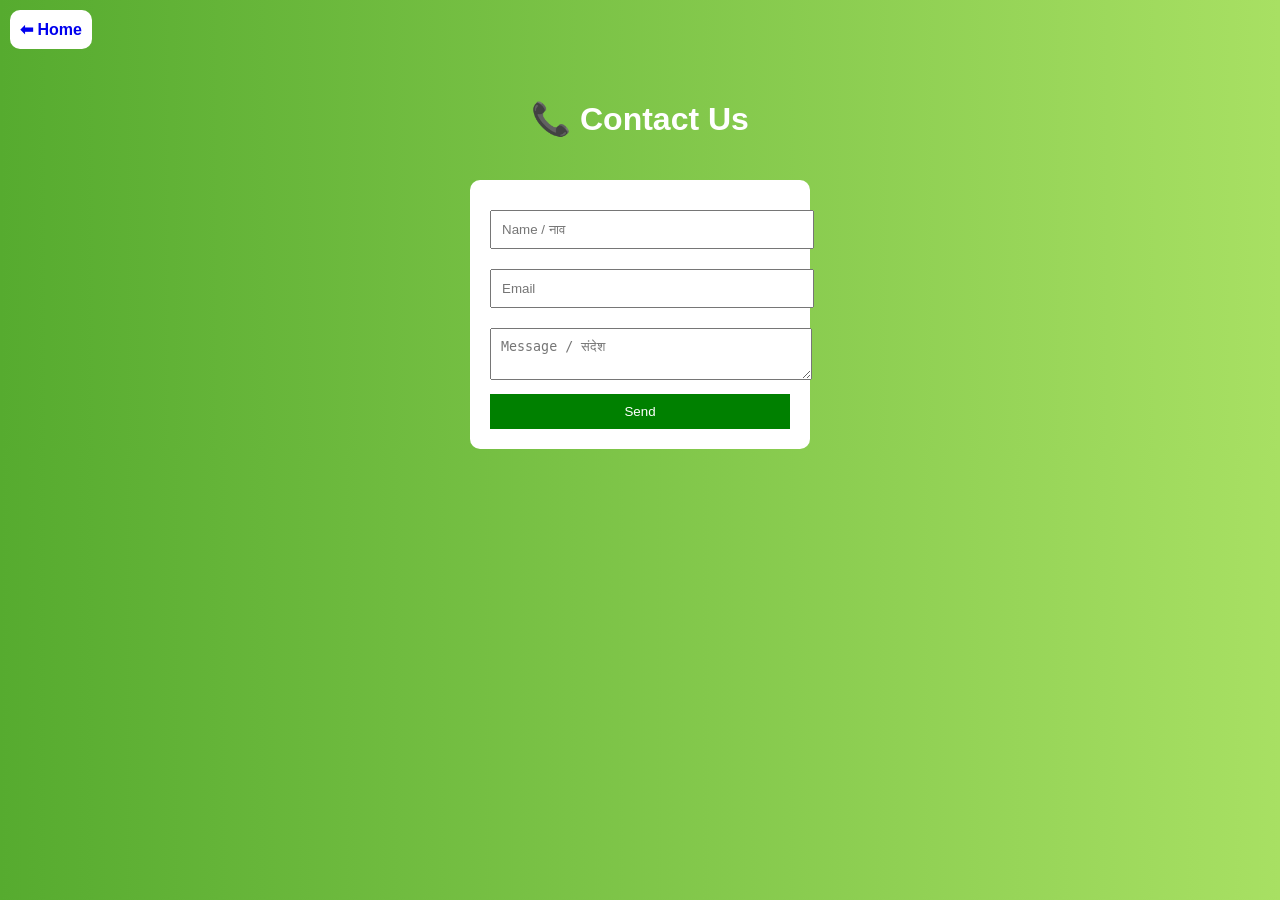
<file: contact.html>
<!DOCTYPE html>
<html>
<head>
<title>Contact</title>
<style>
body { font-family: Arial; margin:0; background: linear-gradient(to right,#56ab2f,#a8e063); }
h1 { text-align:center; color:white; padding:20px; }

.back {
  margin:10px;
  display:inline-block;
  padding:10px;
  background:white;
  text-decoration:none;
  border-radius:10px;
  font-weight:bold;
}

.form {
  width:300px;
  margin:auto;
  background:white;
  padding:20px;
  border-radius:10px;
}

input, textarea {
  width:100%;
  padding:10px;
  margin:10px 0;
}

button {
  width:100%;
  padding:10px;
  background:green;
  color:white;
  border:none;
}
</style>
</head>

<body>

<a href="index.html" class="back">⬅ Home</a>

<h1>📞 Contact Us</h1>

<div class="form">

<form>
<input type="text" placeholder="Name / नाव">
<input type="email" placeholder="Email">
<textarea placeholder="Message / संदेश"></textarea>
<button>Send</button>
</form>

</div>

</body>
</html>
</file>
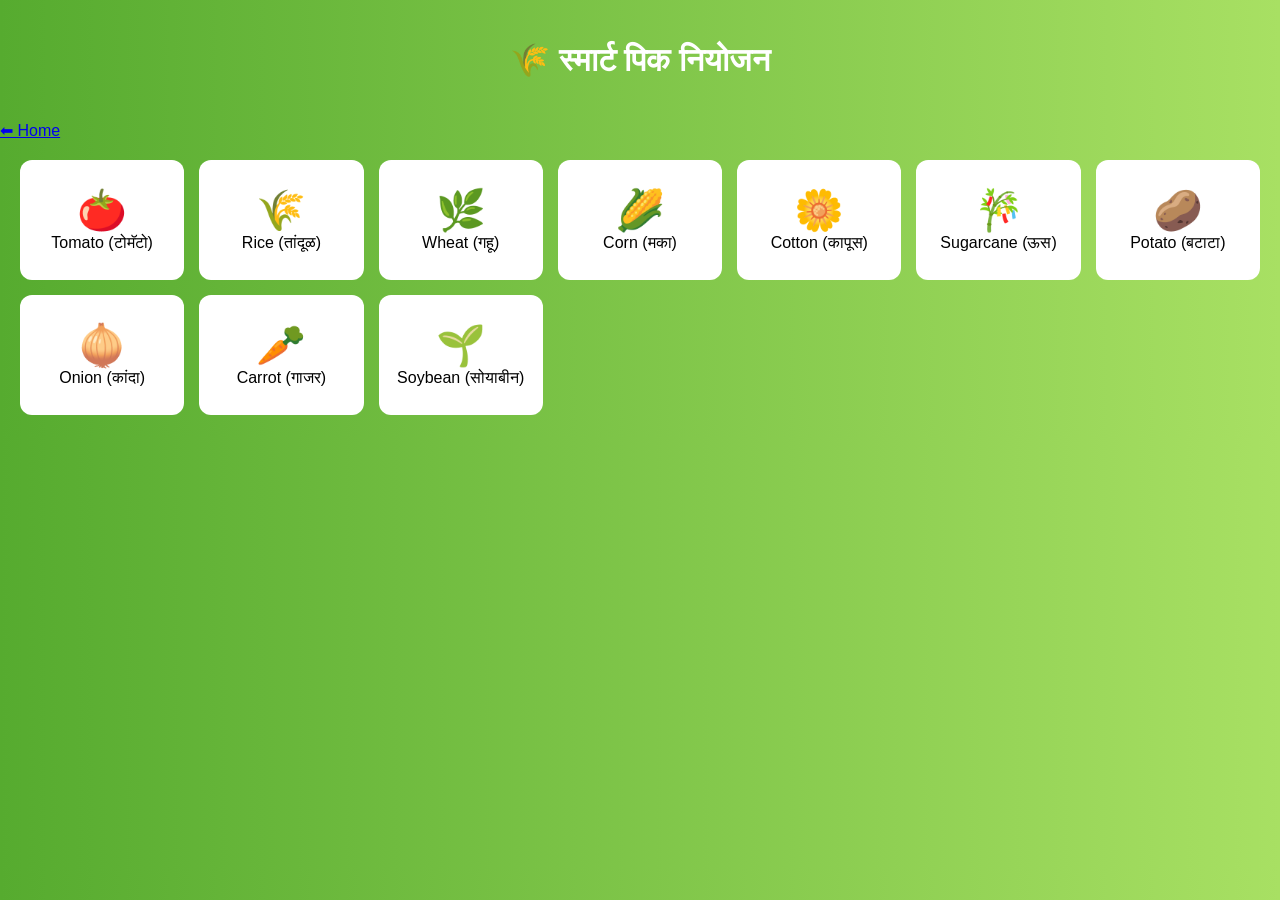
<file: crop.html>
<!DOCTYPE html>
<html>
<head>
  <title>Smart Crop Planner</title>

  <style>
  body {
    font-family: Arial;
    margin: 0;
    background: linear-gradient(to right, #56ab2f, #a8e063);
    transition: 0.4s;
  }

  .dark {
    background: #121212;
    color: white;
  }

  h1 {
    text-align: center;
    color: white;
    padding: 20px;
  }
.back {
  display: inline-block;
  margin: 10px 20px;
  padding: 10px 18px;
  background: white;
  color: black;
  border-radius: 20px;
  text-decoration: none;
  font-weight: bold;
  transition: 0.3s;
}

.back:hover {
  background: #dcedc8;
  transform: scale(1.05);
}

  /* TOP BAR */
  .top {
    text-align: center;
    margin: 10px;
  }

  .top button, .back {
    padding: 8px 15px;
    margin: 5px;
    border-radius: 10px;
    border: none;
    cursor: pointer;
    text-decoration: none;
    background: white;
    color: black;
    font-weight: bold;
  }

  /* GRID */
  .crops {
    display: grid;
    grid-template-columns: repeat(auto-fit, minmax(150px,1fr));
    gap: 15px;
    padding: 20px;
  }

  .crop {
    display: flex;
    flex-direction: column;
    align-items: center;
    justify-content: center;
    height: 120px;
    background: white;
    border-radius: 12px;
    cursor: pointer;
    transition: 0.3s;
  }

  .crop:hover {
    transform: scale(1.05);
    background: #dcedc8;
  }

  .icon {
    font-size: 40px;
    pointer-events: none;
  }

  .crop span {
    pointer-events: none;
  }

  /* DETAILS */
  .details {
    padding: 20px;
    display: none;
  }

  .card {
    background: white;
    padding: 20px;
    border-radius: 15px;
    animation: fade 0.5s;
  }

  .card img {
    width: 100%;
    border-radius: 10px;
  }

  @keyframes fade {
    from {opacity:0; transform:translateY(20px);}
    to {opacity:1;}
  }

  </style>
</head>

<body id="body">


<h1>🌾 स्मार्ट पिक नियोजन</h1>
<a href="index.html">⬅ Home</a>
<div class="crops">

<div class="crop" onclick="show('tomato')">
  <span class="icon">🍅</span>
  <span>Tomato (टोमॅटो)</span>
</div>

<div class="crop" onclick="show('rice')">
  <span class="icon">🌾</span>
  <span>Rice (तांदूळ)</span>
</div>

<div class="crop" onclick="show('wheat')">
  <span class="icon">🌿</span>
  <span>Wheat (गहू)</span>
</div>

<div class="crop" onclick="show('corn')">
  <span class="icon">🌽</span>
  <span>Corn (मका)</span>
</div>

<div class="crop" onclick="show('cotton')">
  <span class="icon">🌼</span>
  <span>Cotton (कापूस)</span>
</div>

<div class="crop" onclick="show('sugarcane')">
  <span class="icon">🎋</span>
  <span>Sugarcane (ऊस)</span>
</div>

<div class="crop" onclick="show('potato')">
  <span class="icon">🥔</span>
  <span>Potato (बटाटा)</span>
</div>

<div class="crop" onclick="show('onion')">
  <span class="icon">🧅</span>
  <span>Onion (कांदा)</span>
</div>

<div class="crop" onclick="show('carrot')">
  <span class="icon">🥕</span>
  <span>Carrot (गाजर)</span>
</div>

<div class="crop" onclick="show('soybean')">
  <span class="icon">🌱</span>
  <span>Soybean (सोयाबीन)</span>
</div>

</div>
<!-- DETAILS -->
<div class="details" id="details">
  <div class="card" id="card"></div>
</div>

<script>

let lang = "en";

function setLang(l){
  lang = l;
}

function toggleMode(){
  document.getElementById("body").classList.toggle("dark");
}

function show(crop){

const data = {

tomato: {

en:`🍅 Tomato<br>Soil: Loamy<br>Sowing: Feb-March<br>Water: Moderate<br>Harvest: 60-80 days<br>Pesticide: Neem Oil`,
mr:`🍅 टोमॅटो<br>माती: लोमी<br>पेरणी: फेब्रुवारी-मार्च<br>पाणी: मध्यम<br>कापणी: 60-80 दिवस<br>कीटकनाशक: निम तेल`
},

rice: {

en:`🌾 Rice<br>Soil: Clay<br>Sowing: June-July<br>Water: High<br>Harvest: 3-4 months<br>Pesticide: Trichoderma`,
mr:`🌾 तांदूळ<br>माती: चिकण<br>पेरणी: जून-जुलै<br>पाणी: जास्त<br>कापणी: 3-4 महिने<br>कीटकनाशक: ट्रायकोडर्मा`
},

wheat: {

en:`🌿 Wheat<br>Soil: Loamy<br>Sowing: Oct-Nov<br>Water: Low<br>Harvest: 4 months<br>Pesticide: Garlic Spray`,
mr:`🌿 गहू<br>माती: लोमी<br>पेरणी: ऑक्टोबर-नोव्हेंबर<br>पाणी: कमी<br>कापणी: 4 महिने<br>कीटकनाशक: लसूण स्प्रे`
},

corn: {
en:`🌽 Corn<br>Soil: Well-drained<br>Sowing: June<br>Harvest: 3 months<br>Pesticide: Neem Spray`,
mr:`🌽 मका<br>माती: निचरा चांगला<br>पेरणी: जून<br>कापणी: 3 महिने<br>कीटकनाशक: निम स्प्रे`
},

cotton: {
en:`🌼 Cotton<br>Soil: Black soil<br>Sowing: May-June<br>Harvest: 5 months<br>Pesticide: Neem Oil`,
mr:`🌼 कापूस<br>माती: काळी<br>पेरणी: मे-जून<br>कापणी: 5 महिने<br>कीटकनाशक: निम तेल`
},

sugarcane: {

en:`🎋 Sugarcane<br>Soil: Fertile<br>Sowing: Feb<br>Harvest: 10-12 months<br>Pesticide: Organic Compost`,
mr:`🎋 ऊस<br>माती: सुपीक<br>पेरणी: फेब्रुवारी<br>कापणी: 10-12 महिने<br>कीटकनाशक: सेंद्रिय कंपोस्ट`
},

potato: {

en:`🥔 Potato<br>Soil: Sandy loam<br>Sowing: Oct<br>Harvest: 3 months<br>Pesticide: Neem Oil`,
mr:`🥔 बटाटा<br>माती: वालुकामय<br>पेरणी: ऑक्टोबर<br>कापणी: 3 महिने<br>कीटकनाशक: निम तेल`
},

onion: {

en:`🧅 Onion<br>Soil: Loamy<br>Sowing: Nov<br>Harvest: 4 months<br>Pesticide: Garlic Spray`,
mr:`🧅 कांदा<br>माती: लोमी<br>पेरणी: नोव्हेंबर<br>कापणी: 4 महिने<br>कीटकनाशक: लसूण स्प्रे`
},

carrot: {

en:`🥕 Carrot<br>Soil: Sandy<br>Sowing: Oct<br>Harvest: 2-3 months<br>Pesticide: Neem Oil`,
mr:`🥕 गाजर<br>माती: वालुकामय<br>पेरणी: ऑक्टोबर<br>कापणी: 2-3 महिने<br>कीटकनाशक: निम तेल`
},

soybean: {

en:`🌱 Soybean<br>Soil: Loamy<br>Sowing: June<br>Harvest: 3-4 months<br>Pesticide: Trichoderma`,
mr:`🌱 सोयाबीन<br>माती: लोमी<br>पेरणी: जून<br>कापणी: 3-4 महिने<br>कीटकनाशक: ट्रायकोडर्मा`
}

};

document.getElementById("details").style.display = "block";

document.getElementById("card").innerHTML =
`<img src="${data[crop].img}">
<br><br>
${data[crop][lang]}`;

}

</script>

</body>
</html>
</file>
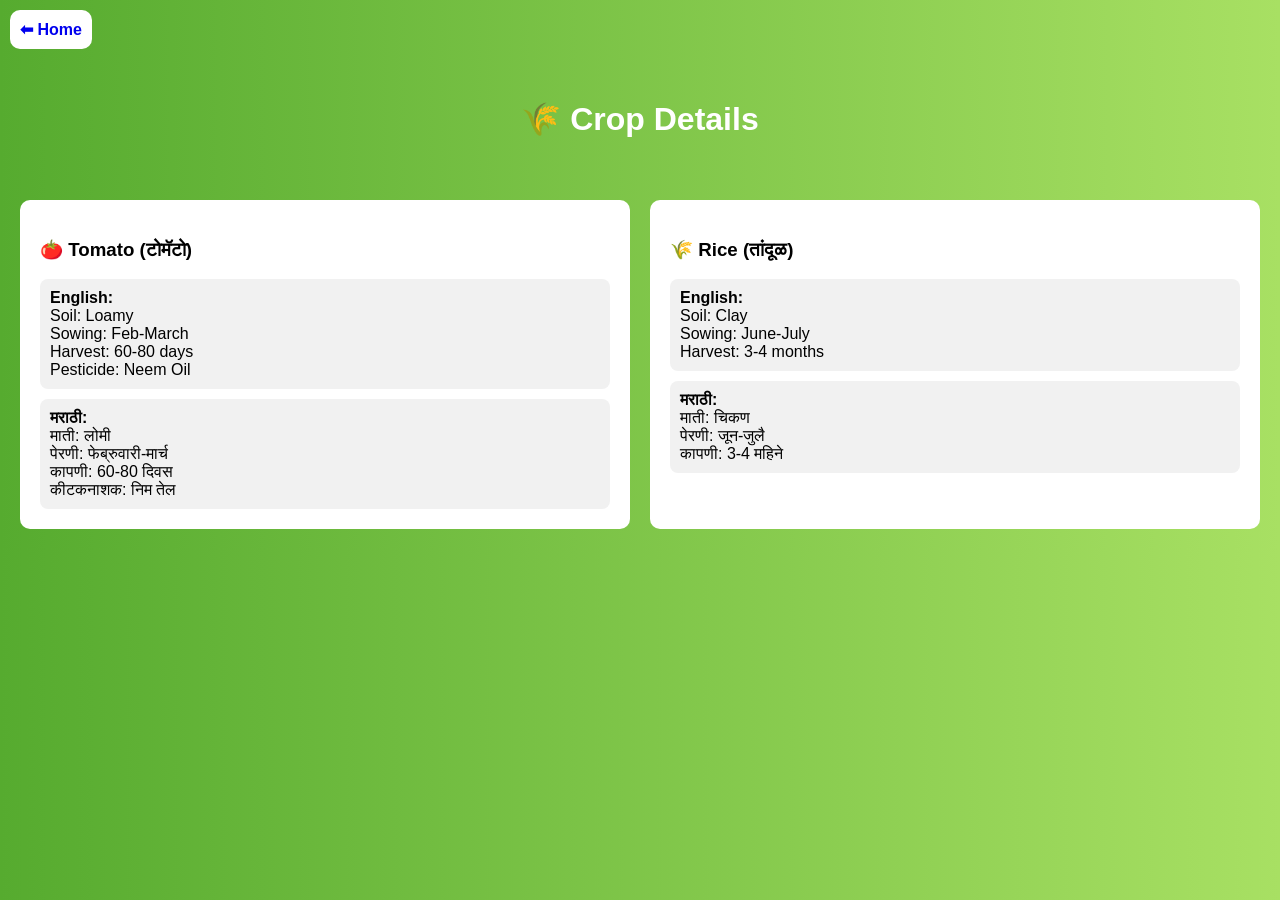
<file: details.html>
<!DOCTYPE html>
<html>
<head>
<title>Crop Details</title>
<style>
body { font-family: Arial; margin:0; background: linear-gradient(to right,#56ab2f,#a8e063); }
h1 { text-align:center; color:white; padding:20px; }

.back {
  margin:10px;
  display:inline-block;
  padding:10px;
  background:white;
  text-decoration:none;
  border-radius:10px;
  font-weight:bold;
}

.container {
  display:grid;
  grid-template-columns: repeat(auto-fit,minmax(300px,1fr));
  gap:20px;
  padding:20px;
}

.card {
  background:white;
  padding:20px;
  border-radius:10px;
}

.lang {
  margin-top:10px;
  background:#f1f1f1;
  padding:10px;
  border-radius:8px;
}
</style>
</head>

<body>

<a href="index.html" class="back">⬅ Home</a>

<h1>🌾 Crop Details</h1>

<div class="container">

<div class="card">
<h3>🍅 Tomato (टोमॅटो)</h3>

<div class="lang">
<b>English:</b><br>
Soil: Loamy<br>Sowing: Feb-March<br>Harvest: 60-80 days<br>Pesticide: Neem Oil
</div>

<div class="lang">
<b>मराठी:</b><br>
माती: लोमी<br>पेरणी: फेब्रुवारी-मार्च<br>कापणी: 60-80 दिवस<br>कीटकनाशक: निम तेल
</div>
</div>

<div class="card">
<h3>🌾 Rice (तांदूळ)</h3>

<div class="lang">
<b>English:</b><br>
Soil: Clay<br>Sowing: June-July<br>Harvest: 3-4 months
</div>

<div class="lang">
<b>मराठी:</b><br>
माती: चिकण<br>पेरणी: जून-जुलै<br>कापणी: 3-4 महिने
</div>
</div>

</div>

</body>
</html>
</file>
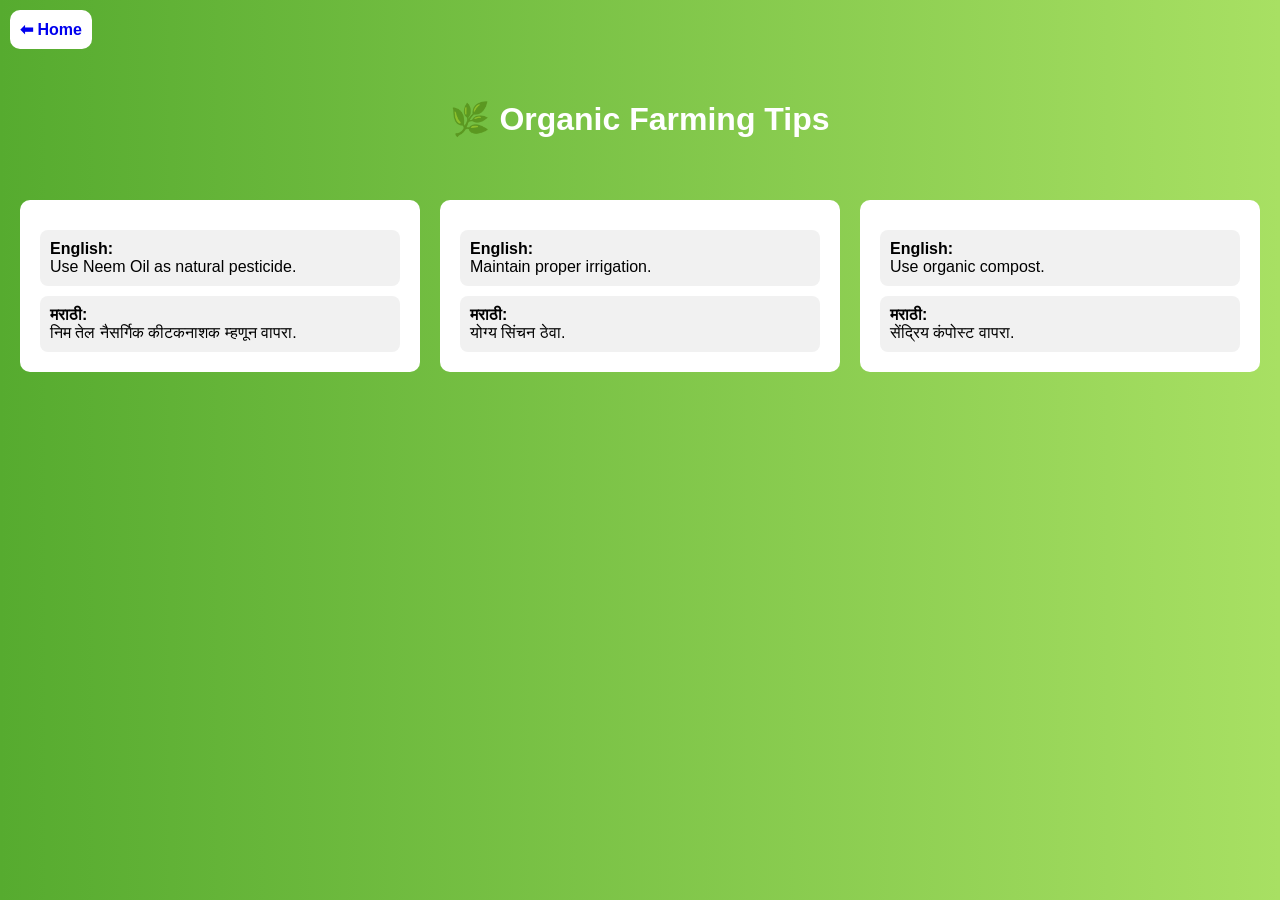
<file: tips.html>
<!DOCTYPE html>
<html>
<head>
<title>Farming Tips</title>
<style>
body { font-family: Arial; margin:0; background: linear-gradient(to right,#56ab2f,#a8e063); }
h1 { text-align:center; color:white; padding:20px; }

.back {
  margin:10px;
  display:inline-block;
  padding:10px;
  background:white;
  text-decoration:none;
  border-radius:10px;
  font-weight:bold;
}

.container {
  display:grid;
  grid-template-columns: repeat(auto-fit,minmax(300px,1fr));
  gap:20px;
  padding:20px;
}

.card {
  background:white;
  padding:20px;
  border-radius:10px;
}

.lang {
  margin-top:10px;
  background:#f1f1f1;
  padding:10px;
  border-radius:8px;
}
</style>
</head>

<body>

<a href="index.html" class="back">⬅ Home</a>

<h1>🌿 Organic Farming Tips</h1>

<div class="container">

<div class="card">
<div class="lang">
<b>English:</b><br>
Use Neem Oil as natural pesticide.
</div>
<div class="lang">
<b>मराठी:</b><br>
निम तेल नैसर्गिक कीटकनाशक म्हणून वापरा.
</div>
</div>

<div class="card">
<div class="lang">
<b>English:</b><br>
Maintain proper irrigation.
</div>
<div class="lang">
<b>मराठी:</b><br>
योग्य सिंचन ठेवा.
</div>
</div>

<div class="card">
<div class="lang">
<b>English:</b><br>
Use organic compost.
</div>
<div class="lang">
<b>मराठी:</b><br>
सेंद्रिय कंपोस्ट वापरा.
</div>
</div>

</div>

</body>
</html>
</file>
